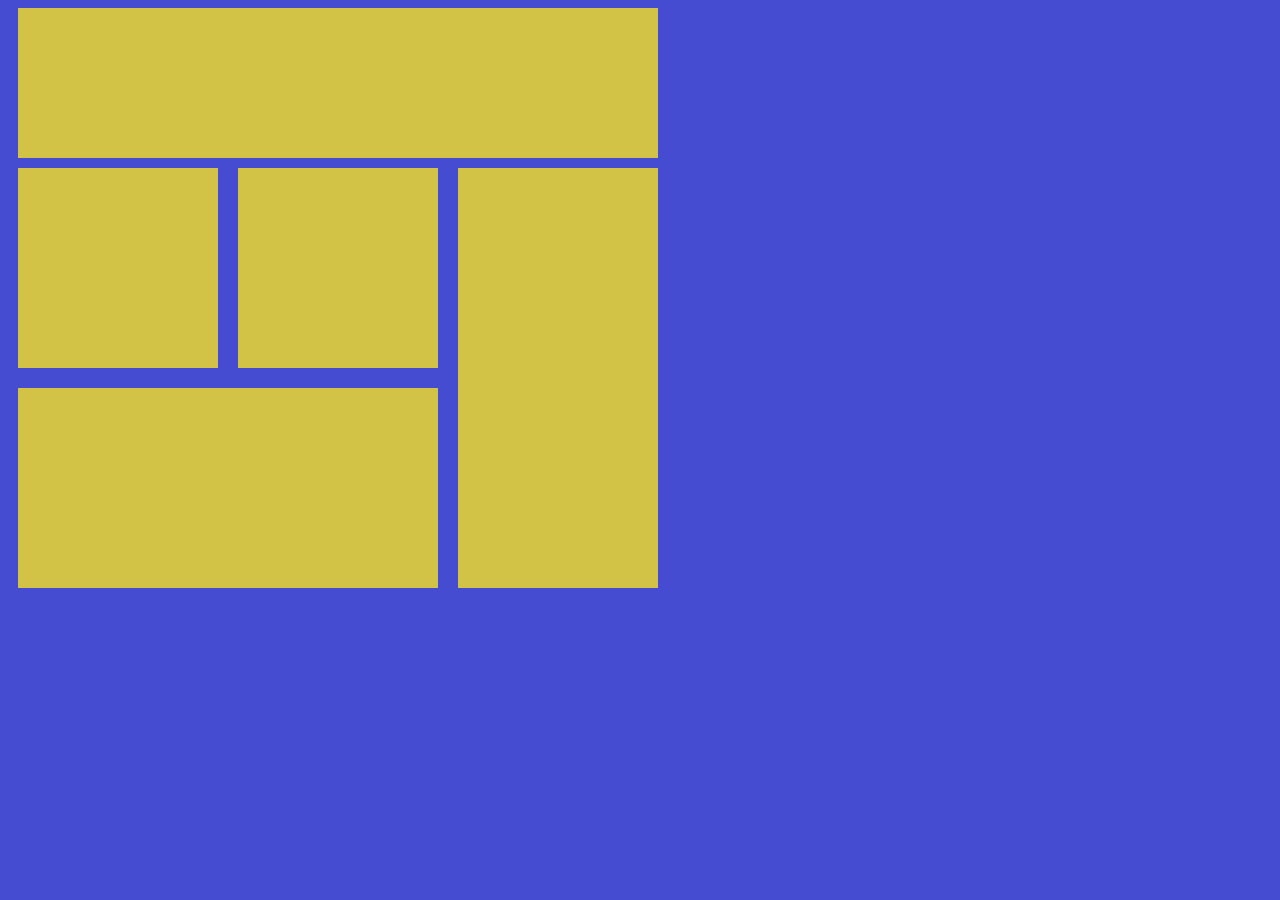
<file: Layouts/index.html>
<!DOCTYPE html>
<html lang="pt_br">
<head>
    <meta charset="UTF-8">
    <meta name="viewport" content="width=device-width, initial-scale=1.0">
    <link rel="stylesheet" href="style.css">
    <title> Layouts 1 </title>
</head>
<body>
    <div class="retangulo"></div>

    <div class="flex">
        <div>
            <div class="flex">
                <div class="quadradinho"></div>
                <div class="quadradao"></div>
            </div>    
            <div class="yo"></div>
            
        </div>
    <div class="quadrado"></div>
    </div>    

</body>
</html>
</file>
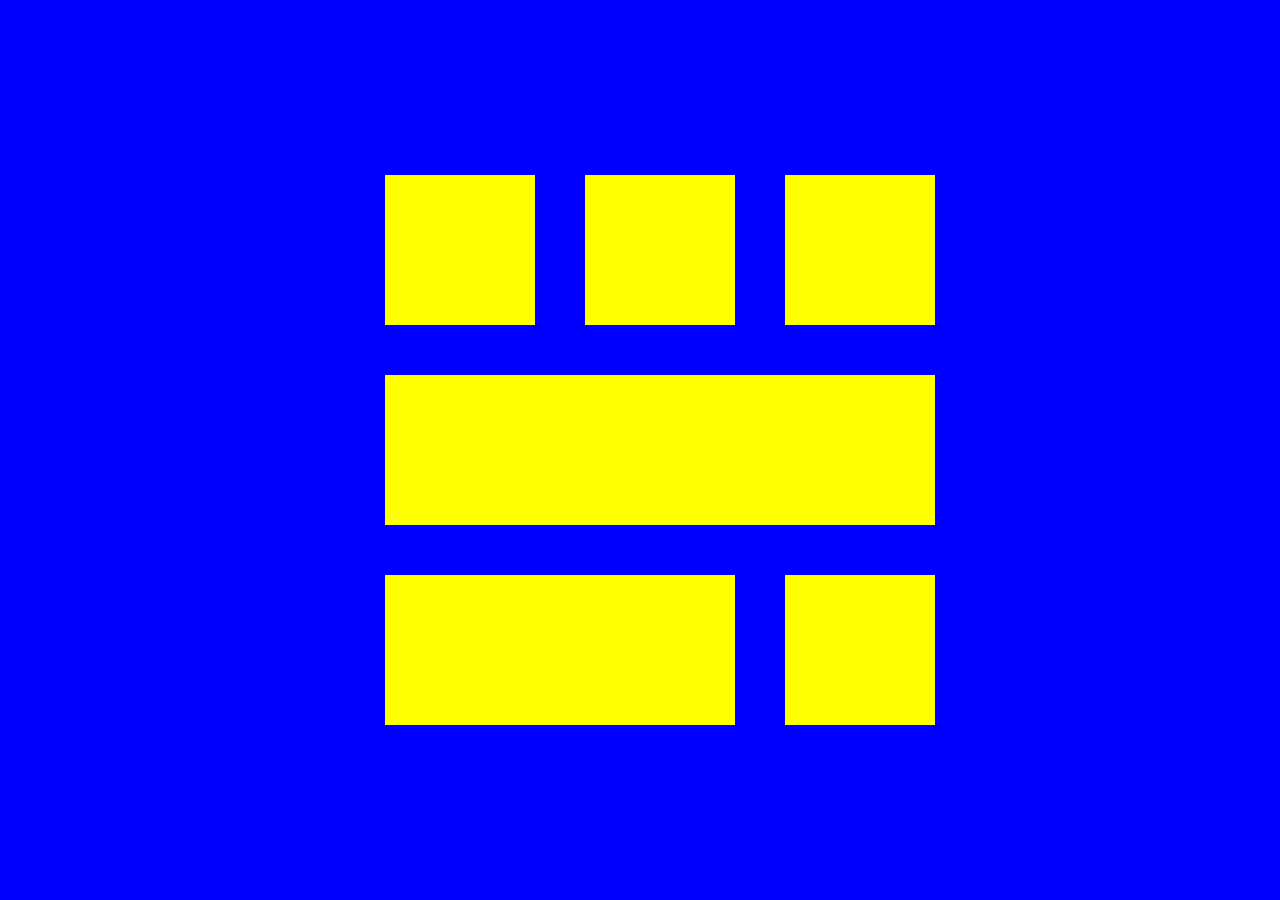
<file: Layouts/index2.html>
<!DOCTYPE html>
<html lang="pt_br">
<head>
<meta charset="UTF-8">
<meta name="viewport" content="width=device-width, initial-scale=1.0">
<title>Layouts 2</title>
<style>
    body {
        margin: 0;
        padding: 0;
        background-color: blue;
        display: flex;
        justify-content: center;
        align-items: center;
        height: 100vh;
    }

    .Layouts {
        display: grid;
        grid-template-columns: repeat(3, 150px);
        grid-gap: 50px;
        justify-content: center;
        align-items: center;
    }

    .yo1 {
        width: 150px;
        height: 150px;
        background-color: yellow;
        display: flex;
        justify-content: center;
        align-items: center;    
        margin-left: 20px;
       
    }
    .yo2 {
        width: 150px;
        height: 150px;
        background-color: yellow;
        display: flex;
        justify-content: center;
        align-items: center;    
        margin-left: 20px;
       
    }
    .yo3 {
        width: 150px;
        height: 150px;
        background-color: yellow;
        display: flex;
        justify-content: center;
        align-items: center;    
        margin-left: 20px;
       
    }
    .yo4 {
        width: 550px;
        height: 150px;
        background-color: yellow;
        display: flex;
        justify-content: center;
        align-items: center;    
        margin-left: 20px;
       
    }
    .yo5 {
        width: 150px;
        height: 150px;
        background-color: yellow;
        display: flex;
        justify-content: center;
        align-items: center;    
        margin-left: 20px;
         
    }
    .yo6 {
        width: 150px;
        height: 150px;
        background-color: yellow;
        display: flex;
        justify-content: center;
        align-items: center;    
        margin-left: 20px;
       
    }
    .yo7 {
        width: 200px;
        height: 150px;
        background-color: yellow;
        display: flex;
        justify-content: center;
        align-items: center;    
        margin-left: 20px;
       
    }
    .yo8 {
        width: 150px;
        height: 150px;
        background-color: yellow;
        display: flex;
        justify-content: center;
        align-items: center;    
        margin-left: 20px;
       
    }
    .yo9 {
        width: 150px;
        height: 150px;
        background-color: yellow;
        display: flex;
        justify-content: center;
        align-items: center;    
        margin-left: 20px;
       
    }
</style>
</head>
<body>
<div class="Layouts">
    <div class="yo1"></div>
    <div class="yo2"></div>
    <div class="yo3"></div>
    <div class="yo4"></div>
    <div class="yo5"></div>
    <div class="yo6"></div>
    <div class="yo7"></div>
    <div class="yo8"></div>
    <div class="yo9"></div>
</div>
</body>
</html>
</file>
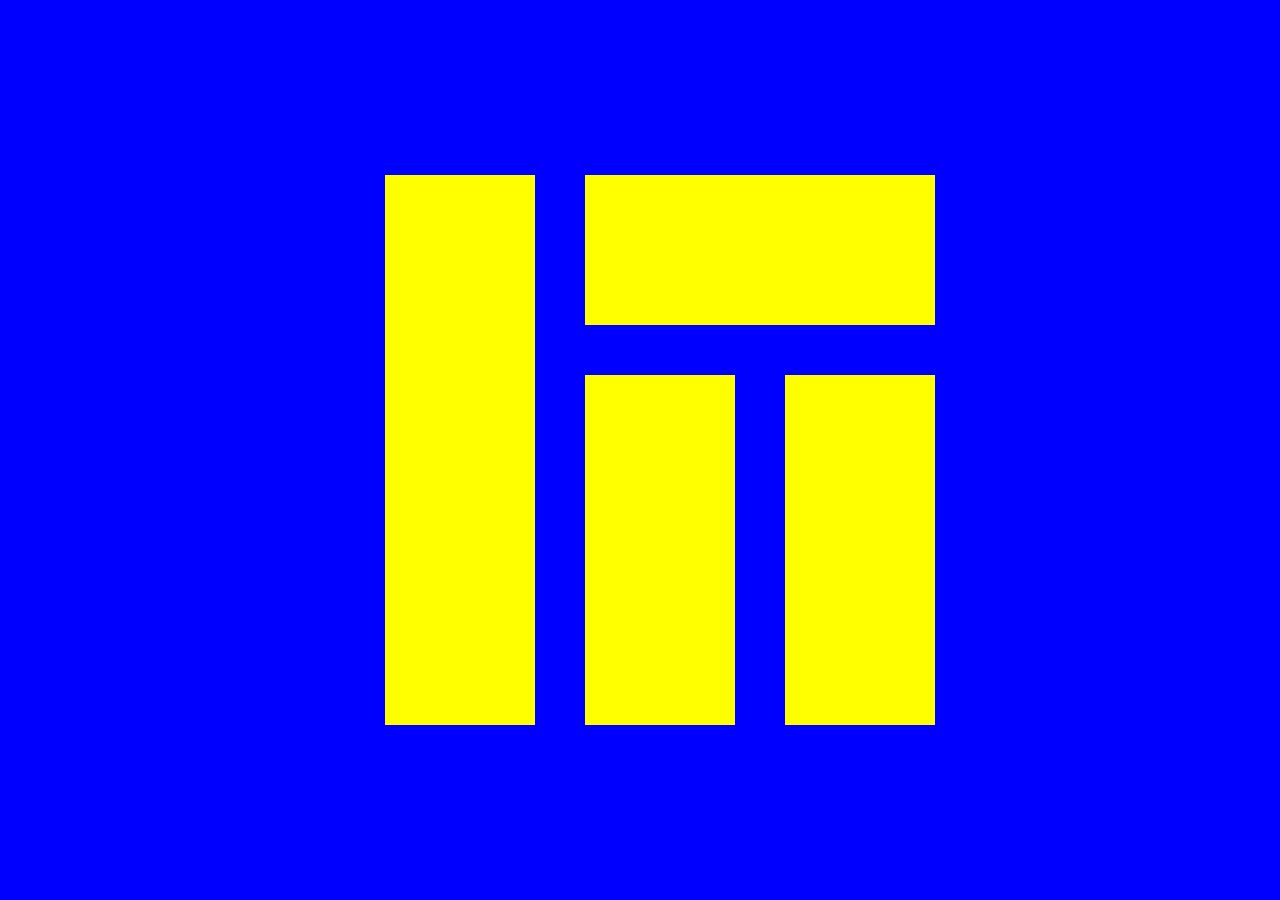
<file: Layouts/index3.html>
<!DOCTYPE html>
<html lang="pt_br">
<head>
<meta charset="UTF-8">
<meta name="viewport" content="width=device-width, initial-scale=1.0">
<title>Layouts 3</title>
<style>
    body {
        margin: 0;
        padding: 0;
        background-color: blue;
        display: flex;
        justify-content: center;
        align-items: center;
        height: 100vh;
    }

    .Layouts {
        display: grid;
        grid-template-columns: repeat(3, 150px);
        grid-gap: 50px;
        justify-content: center;
        align-items: center;
    }

    .yo1 {
        width: 150px;
        height: 150px;
        background-color: yellow;
        display: flex;
        justify-content: center;
        align-items: center;    
        margin-left: 20px;
       
    }
    .yo2 {
        width: 250px;
        height: 150px;
        background-color: yellow;
        display: flex;
        justify-content: center;
        align-items: center;    
        margin-left: 20px;
       
    }
    .yo3 {
        width: 150px;
        height: 150px;
        background-color: yellow;
        display: flex;
        justify-content: center;
        align-items: center;    
        margin-left: 20px;
       
    }
    .yo4 {
        width: 150px;
        height: 150px;
        background-color: yellow;
        display: flex;
        justify-content: center;
        align-items: center;    
        margin-left: 20px;
       
    }
    .yo5 {
        width: 150px;
        height: 150px;
        background-color: yellow;
        display: flex;
        justify-content: center;
        align-items: center;    
        margin-left: 20px;
         
    }
    .yo6 {
        width: 150px;
        height: 150px;
        background-color: yellow;
        display: flex;
        justify-content: center;
        align-items: center;    
        margin-left: 20px;
       
    }
    .yo7 {
        width: 150px;
        height: 400px;
        background-color: yellow;
        display: flex;
        justify-content: center;
        align-items: center;    
        margin-left: 20px;
        margin-top: -250px;
       
    }
    .yo8 {
        width: 150px;
        height: 350px;
        background-color: yellow;
        display: flex;
        justify-content: center;
        align-items: center;    
        margin-left: 20px;
        margin-top: -200px;
       
    }
    .yo9 {
        width: 150px;
        height: 350px;
        background-color: yellow;
        display: flex;
        justify-content: center;
        align-items: center;    
        margin-left: 20px;
        margin-top: -200px;
       
    }
</style>
</head>
<body>
<div class="Layouts">
    <div class="yo1"></div>
    <div class="yo2"></div>
    <div class="yo3"></div>
    <div class="yo4"></div>
    <div class="yo5"></div>
    <div class="yo6"></div>
    <div class="yo7"></div>
    <div class="yo8"></div>
    <div class="yo9"></div>
</div>
</body>
</html>
</file>
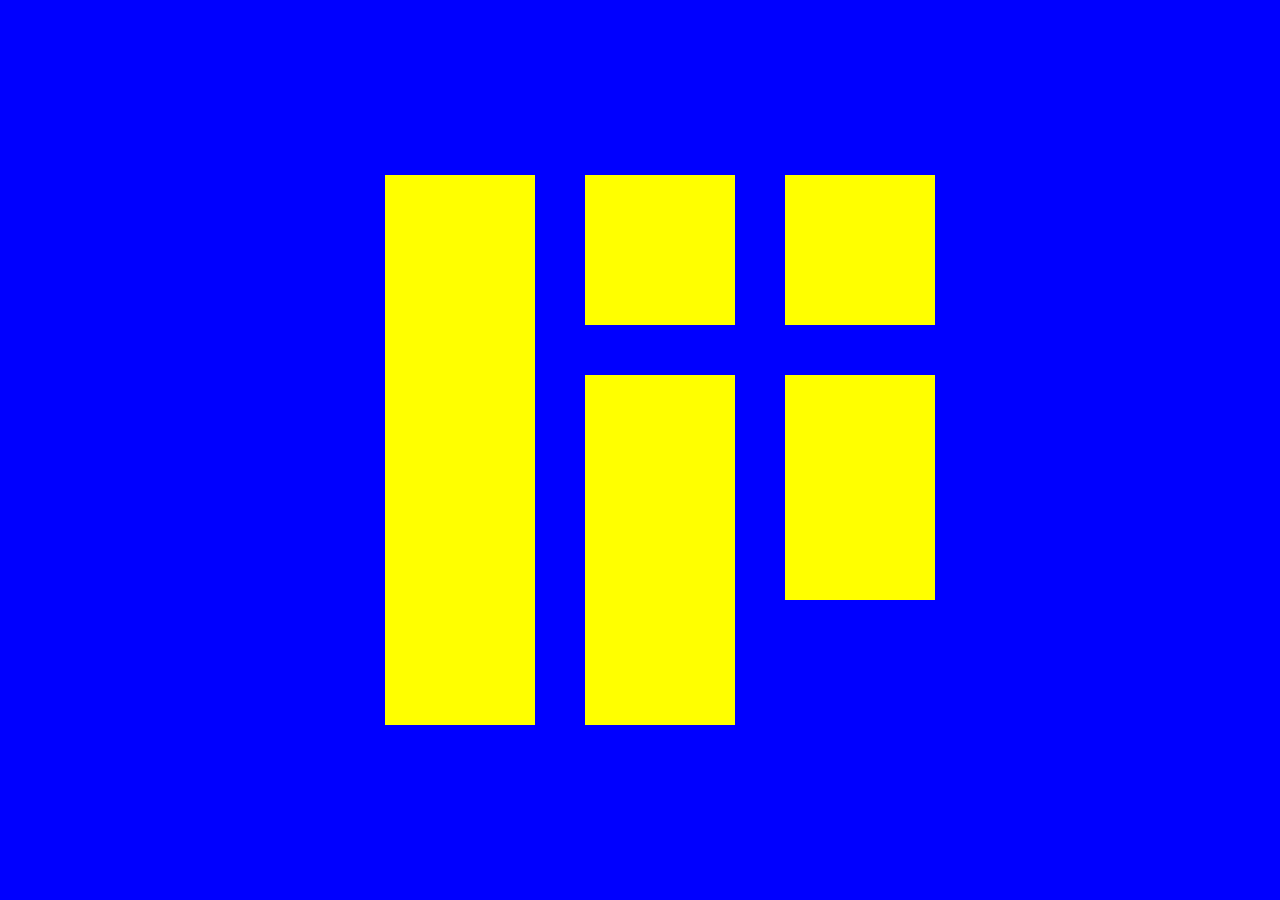
<file: Layouts/index4.html>
<!DOCTYPE html>
<html lang="pt_br">
<head>
<meta charset="UTF-8">
<meta name="viewport" content="width=device-width, initial-scale=1.0">
<title>Layouts 4</title>
<style>
    body {
        margin: 0;
        padding: 0;
        background-color: blue;
        display: flex;
        justify-content: center;
        align-items: center;
        height: 100vh;
    }

    .Layouts {
        display: grid;
        grid-template-columns: repeat(3, 150px);
        grid-gap: 50px;
        justify-content: center;
        align-items: center;
    }

    .yo1 {
        width: 150px;
        height: 150px;
        background-color: yellow;
        display: flex;
        justify-content: center;
        align-items: center;    
        margin-left: 20px;
       
    }
    .yo2 {
        width: 150px;
        height: 150px;
        background-color: yellow;
        display: flex;
        justify-content: center;
        align-items: center;    
        margin-left: 20px;
       
    }
    .yo3 {
        width: 150px;
        height: 150px;
        background-color: yellow;
        display: flex;
        justify-content: center;
        align-items: center;    
        margin-left: 20px;
       
    }
    .yo4 {
        width: 150px;
        height: 150px;
        background-color: yellow;
        display: flex;
        justify-content: center;
        align-items: center;    
        margin-left: 20px;
       
    }
    .yo5 {
        width: 150px;
        height: 150px;
        background-color: yellow;
        display: flex;
        justify-content: center;
        align-items: center;    
        margin-left: 20px;
         
    }
    .yo6 {
        width: 150px;
        height: 150px;
        background-color: yellow;
        display: flex;
        justify-content: center;
        align-items: center;    
        margin-left: 20px;
       
    }
    .yo7 {
        width: 150px;
        height: 400px;
        background-color: yellow;
        display: flex;
        justify-content: center;
        align-items: center;    
        margin-left: 20px;
        margin-top: -250px;
       
    }
    .yo8 {
        width: 150px;
        height: 350px;
        background-color: yellow;
        display: flex;
        justify-content: center;
        align-items: center;    
        margin-left: 20px;
        margin-top: -200px;
       
    }
    .yo9 {
        width: 150px;
        height: 150px;
        background-color: yellow;
        display: flex;
        justify-content: center;
        align-items: center;    
        margin-left: 20px;
        margin-top: -250px;
            
    }
</style>
</head>
<body>
<div class="Layouts">
    <div class="yo1"></div>
    <div class="yo2"></div>
    <div class="yo3"></div>
    <div class="yo4"></div>
    <div class="yo5"></div>
    <div class="yo6"></div>
    <div class="yo7"></div>
    <div class="yo8"></div>
    <div class="yo9"></div>
</div>
</body>
</html>
</file>
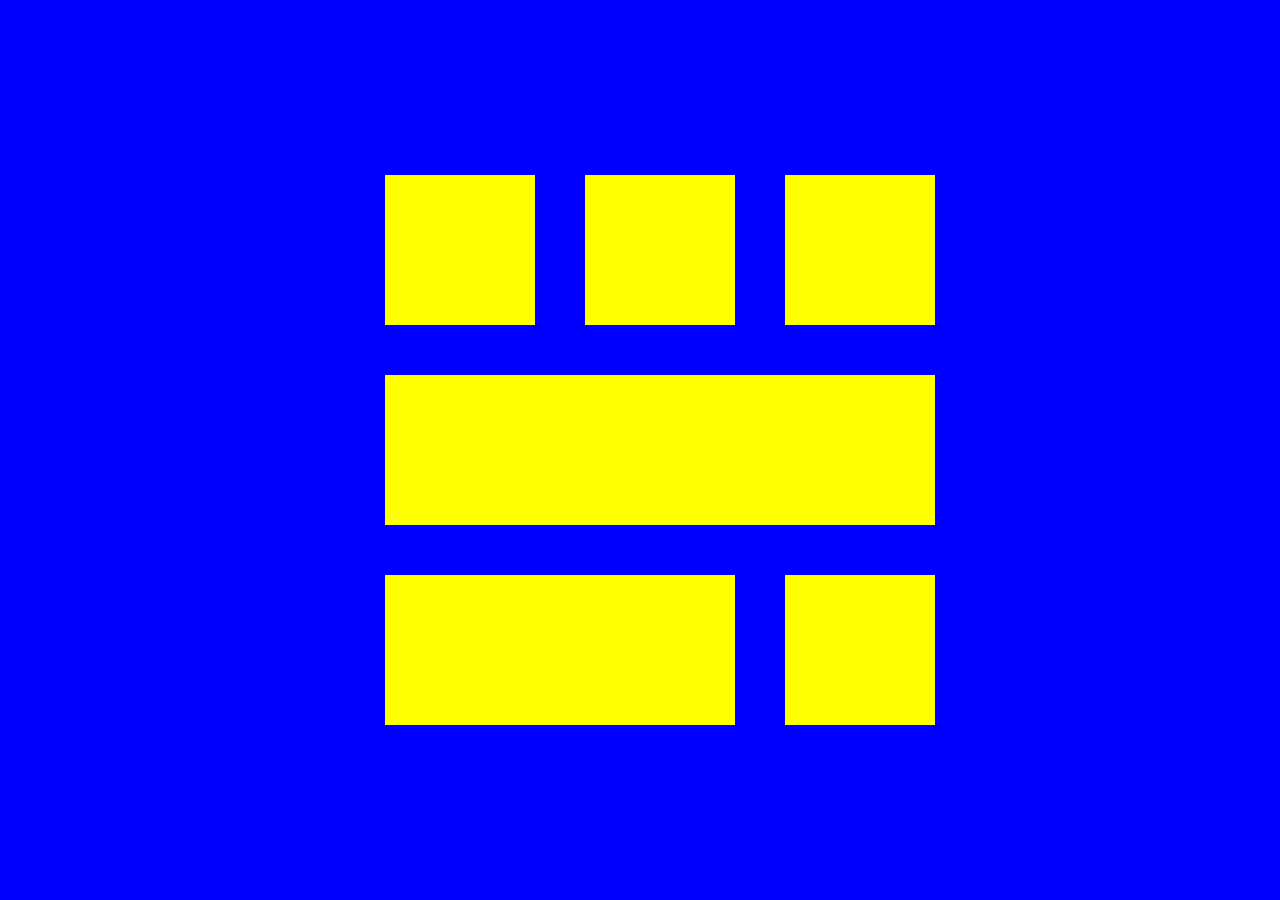
<file: Layouts/index6.html>
<!DOCTYPE html>
<html lang="pt_br">
<head>
<meta charset="UTF-8">
<meta name="viewport" content="width=device-width, initial-scale=1.0">
<title>Layouts 6 </title>
<style>
    body {
        margin: 0;
        padding: 0;
        background-color: blue;
        display: flex;
        justify-content: center;
        align-items: center;
        height: 100vh;
    }

    .Layouts {
        display: grid;
        grid-template-columns: repeat(3, 150px);
        grid-gap: 50px;
        justify-content: center;
        align-items: center;
    }

    .yo1 {
        width: 150px;
        height: 150px;
        background-color: yellow;
        display: flex;
        justify-content: center;
        align-items: center;    
        margin-left: 20px;
       
    }
    .yo2 {
        width: 150px;
        height: 150px;
        background-color: yellow;
        display: flex;
        justify-content: center;
        align-items: center;    
        margin-left: 20px;
       
    }
    .yo3 {
        width: 150px;
        height: 150px;
        background-color: yellow;
        display: flex;
        justify-content: center;
        align-items: center;    
        margin-left: 20px;
       
    }
    .yo4 {
        width: 400px;
        height: 150px;
        background-color: yellow;
        display: flex;
        justify-content: center;
        align-items: center;    
        margin-left: 20px;
       
    }
    .yo5 {
        width: 150px;
        height: 150px;
        background-color: yellow;
        display: flex;
        justify-content: center;
        align-items: center;    
        margin-left: 20px;
         
    }
    .yo6 {
        width: 150px;
        height: 150px;
        background-color: yellow;
        display: flex;
        justify-content: center;
        align-items: center;    
        margin-left: 20px;
       
    }
    .yo7 {
        width: 250px;
        height: 150px;
        background-color: yellow;
        display: flex;
        justify-content: center;
        align-items: center;    
        margin-left: 20px;
       
    }
    .yo8 {
        width: 150px;
        height: 150px;
        background-color: yellow;
        display: flex;
        justify-content: center;
        align-items: center;    
        margin-left: 20px;
       
    }
    .yo9 {
        width: 150px;
        height: 150px;
        background-color: yellow;
        display: flex;
        justify-content: center;
        align-items: center;    
        margin-left: 20px;
       
    }
</style>
</head>
<body>
<div class="Layouts">
    <div class="yo1"></div>
    <div class="yo2"></div>
    <div class="yo3"></div>
    <div class="yo4"></div>
    <div class="yo5"></div>
    <div class="yo6"></div>
    <div class="yo7"></div>
    <div class="yo8"></div>
    <div class="yo9"></div>
</div>
</body>
</html>
</file>
<file: Layouts/style.css>
body {
    background-color: rgb(69, 76, 210);
}

.retangulo{
    width: 640px;
    height: 150px;
    margin-left: 10px;
    background-color: rgb(210, 194, 69);
}

.quadradinho{
  padding: 100px;
  margin: 10px;
  background-color: rgb(210, 194, 69);
}

.yo{
    padding: 100px;
    margin: 10px;
    background-color: rgb(210, 194, 69);
  }

  

.quadradao{
    padding: 100px;
    margin: 10px;
    background-color: rgb(210, 194, 69);
  }

.flex{
    display: flex;
}

.quadrado{
   padding: 100px;
   margin: 10px;
   background-color: rgb(210, 194, 69);
}
</file>
